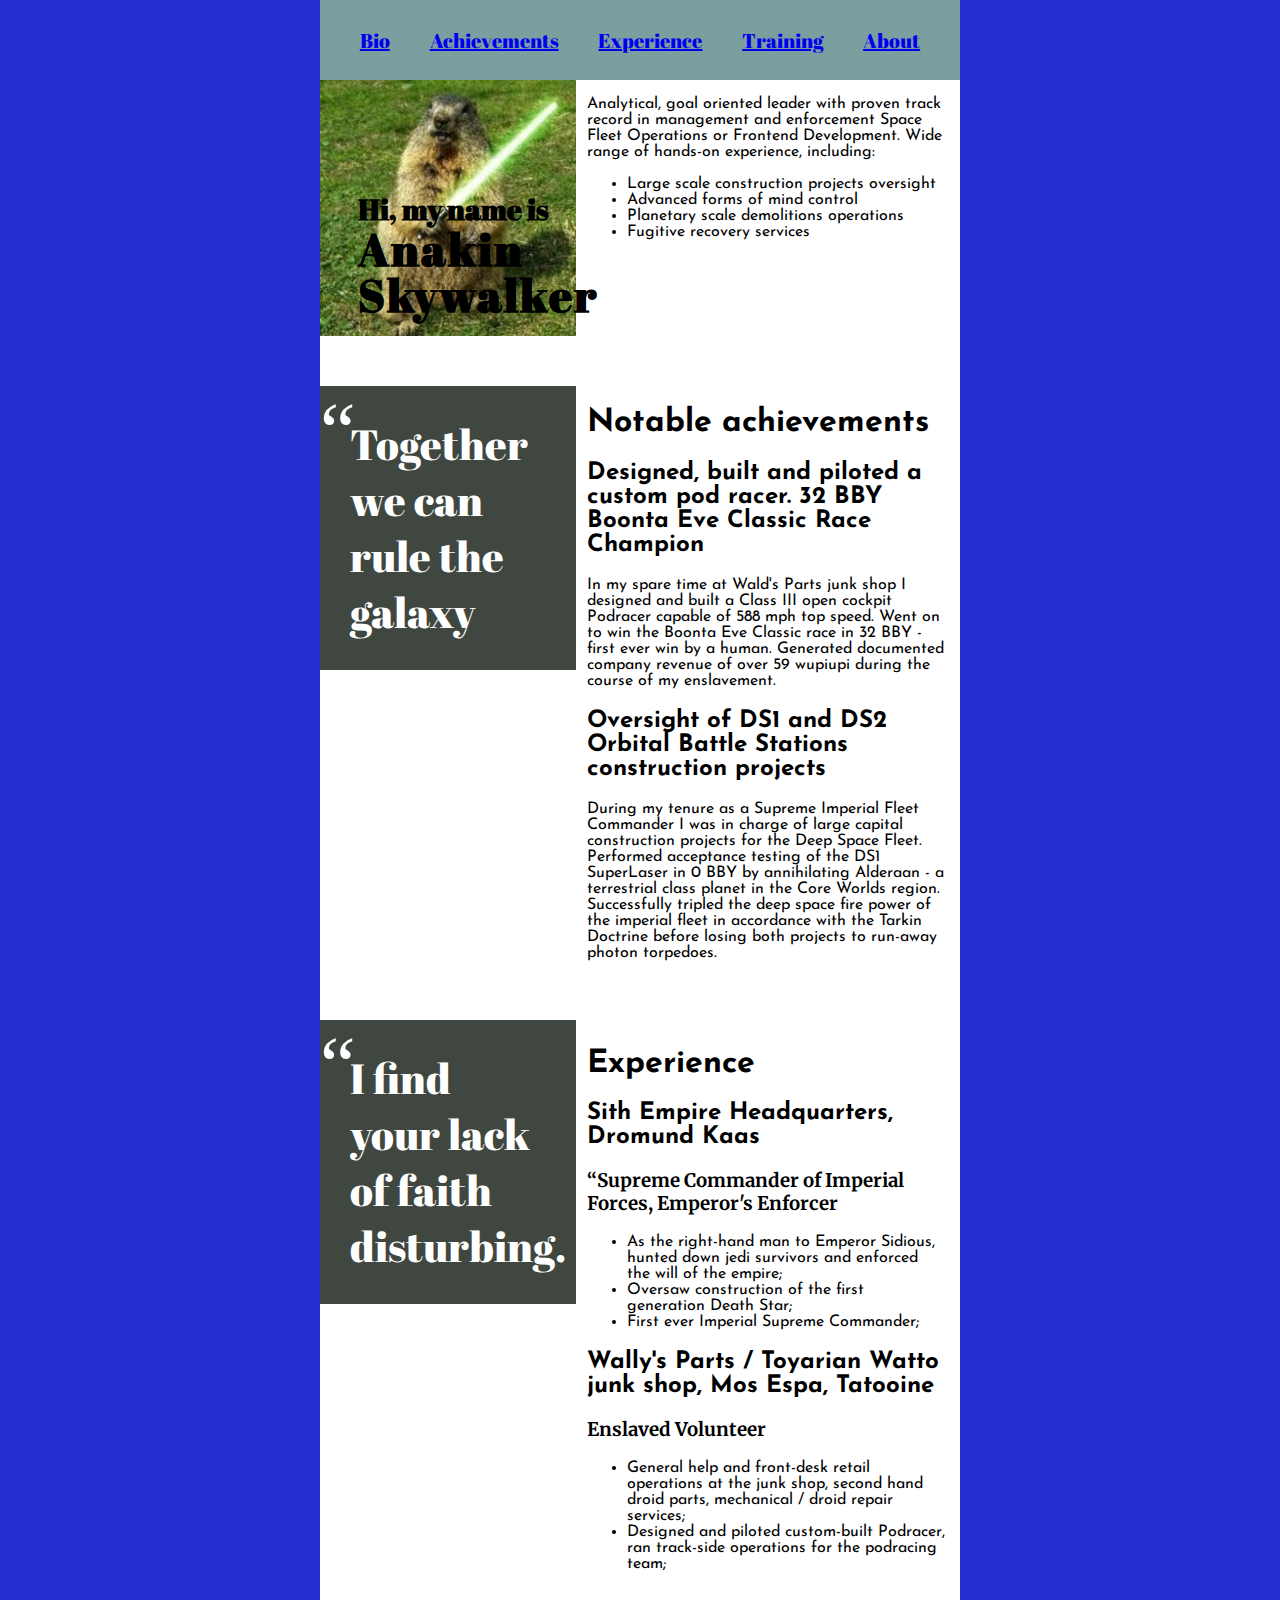
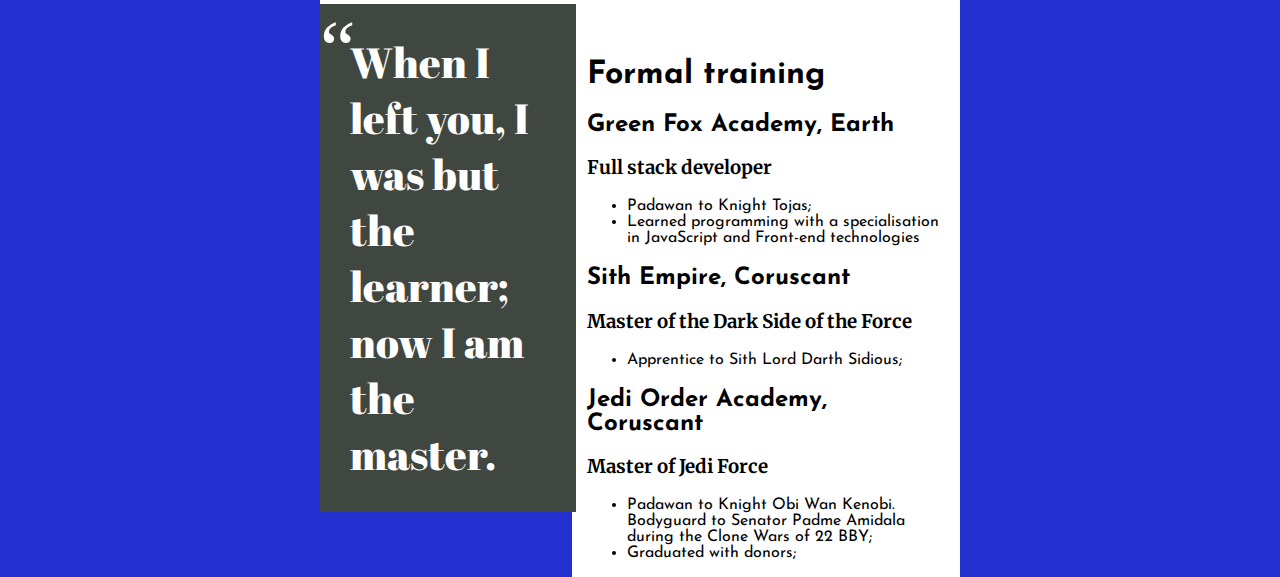
<file: index.html>
<!DOCTYPE html>
<html lang="en" >
<head>
  <meta charset="UTF-8">
  <title>CodePen - myFirstWebpage2.1</title>
  <link rel="preconnect" href="https://fonts.googleapis.com">
<link rel="preconnect" href="https://fonts.gstatic.com" crossorigin>
<link href="https://fonts.googleapis.com/css2?family=Abril+Fatface&family=Josefin+Sans:wght@300&family=Merriweather:ital@1&display=swap" rel="stylesheet"><link rel="stylesheet" href="./style.css">

</head>
<body>
<!-- partial:index.partial.html -->
<div class="header">
    <a href="#introduction">Bio</a>
    <a href="#achievements">Achievements</a>
    <a href="#experience">Experience</a>
    <a href="#training">Training</a>
    <a href="about.html">About</a>
  </div>
<div class="mainContanier">
  <div class="leftContainer">
    <div>
     <img class="headerPic"src="images\marmot.jpg" alt="">
    </div>
    <div class="hi">
      <h3>Hi, my name is <span id="name">Anakin Skywalker</span></h3>
    </div>
    <div class="spaceLeft1">
    </div>
    <div class=quoteBox>
        <span class=quotationMarks>“</span>
        <blockquote class="quote">Together we can rule the galaxy</blockquote>
    </div>
    <div class="spaceLeft2">
    </div>
    <div class=quoteBox>
      <span class=quotationMarks>“</span>
      <blockquote class="quote">I find your lack of faith disturbing.</blockquote>
    </div>
    <div class="spaceLeft3">
    </div>
    <div class=quoteBox>
      <span class=quotationMarks>“</span>
      <blockquote class="quote">When I left you, I was but the learner; now I am the master.</blockquote>
    </div> 
   </div>

  <div class="rightContainer">
    <div id="introduction">
      <p>Analytical, goal oriented leader with proven track record in management and
  enforcement Space Fleet Operations or Frontend Development. Wide range of
  hands-on experience, including:
      </p>
      <ul>
        <li>Large scale construction projects oversight</li>
        <li>Advanced forms of mind control</li>
        <li>Planetary scale demolitions operations</li>
        <li>Fugitive recovery services</li>
      </ul>
    </div>
    <div class="spaceRight1">
    </div>
    <div id="achievements">
      <h1>Notable achievements</h1>
      <h2>Designed, built and piloted a custom pod racer. 32 BBY Boonta Eve Classic Race Champion</h2>
      <p>In my spare time at Wald's Parts junk shop I designed and built a Class III open
  cockpit Podracer capable of 588 mph top speed. Went on to win the Boonta Eve
  Classic race in 32 BBY - first ever win by a human. Generated documented company
  revenue of over 59 wupiupi during the course of my enslavement.
      </p>
      <h2>Oversight of DS1 and DS2 Orbital Battle Stations construction projects
      </h2>
      <p>During my tenure as a Supreme Imperial Fleet Commander I was in charge of large
  capital construction projects for the Deep Space Fleet. Performed acceptance
  testing of the DS1 SuperLaser in 0 BBY by annihilating Alderaan - a terrestrial
  class planet in the Core Worlds region. Successfully tripled the deep space fire
  power of the imperial fleet in accordance with the Tarkin Doctrine before losing
  both projects to run-away photon torpedoes.
      </p>
    </div>
    <div class="spaceRight2">
    </div>
    <div id="experience">
      <h1>Experience</h1>
      <h2>Sith Empire Headquarters, Dromund Kaas</h2>
      <h3 class="title">“Supreme Commander of Imperial Forces, Emperor's Enforcer</h3>
      <ul>
        <li>As the right-hand man to Emperor Sidious, hunted down jedi survivors and enforced the will of the empire;</li>
        <li>Oversaw construction of the first generation Death Star;</li>
        <li>First ever Imperial Supreme Commander;</li>
      </ul>
      <h2>Wally's Parts / Toyarian Watto junk shop, Mos Espa, Tatooine</h2>
      <h3 class="title">Enslaved Volunteer</h3>
      <ul>
        <li>General help and front-desk retail operations at the junk shop, second hand
    droid parts, mechanical / droid repair services;</li>
        <li>Designed and piloted custom-built Podracer, ran track-side operations for the podracing team;</li>
      </ul>
    </div>
    <div class="spaceRight3">
    </div>
    <div id="training">
      <h1>Formal training</h1>
      <h2>Green Fox Academy, Earth</h2>
      <h3 class="title">Full stack developer</h3>
      <ul>
        <li>Padawan to Knight Tojas;</li>
        <li>Learned programming with a specialisation in JavaScript and Front-end technologies</li>
      </ul>
      <h2>Sith Empire, Coruscant</h2>
      <h3 class="title">Master of the Dark Side of the Force</h3>
      <ul>
        <li>Apprentice to Sith Lord Darth Sidious;</li>
      </ul>
      <h2>Jedi Order Academy, Coruscant</h2>
      <h3 class="title">Master of Jedi Force</h3>
      <ul>
        <li>Padawan to Knight Obi Wan Kenobi. Bodyguard to Senator Padme Amidala during the Clone Wars of 22 BBY;</li>
        <li>Graduated with donors;</li>
      </ul>
    </div>
   </div>
</div>
<!-- partial -->
  
</body>
</html>
</file>
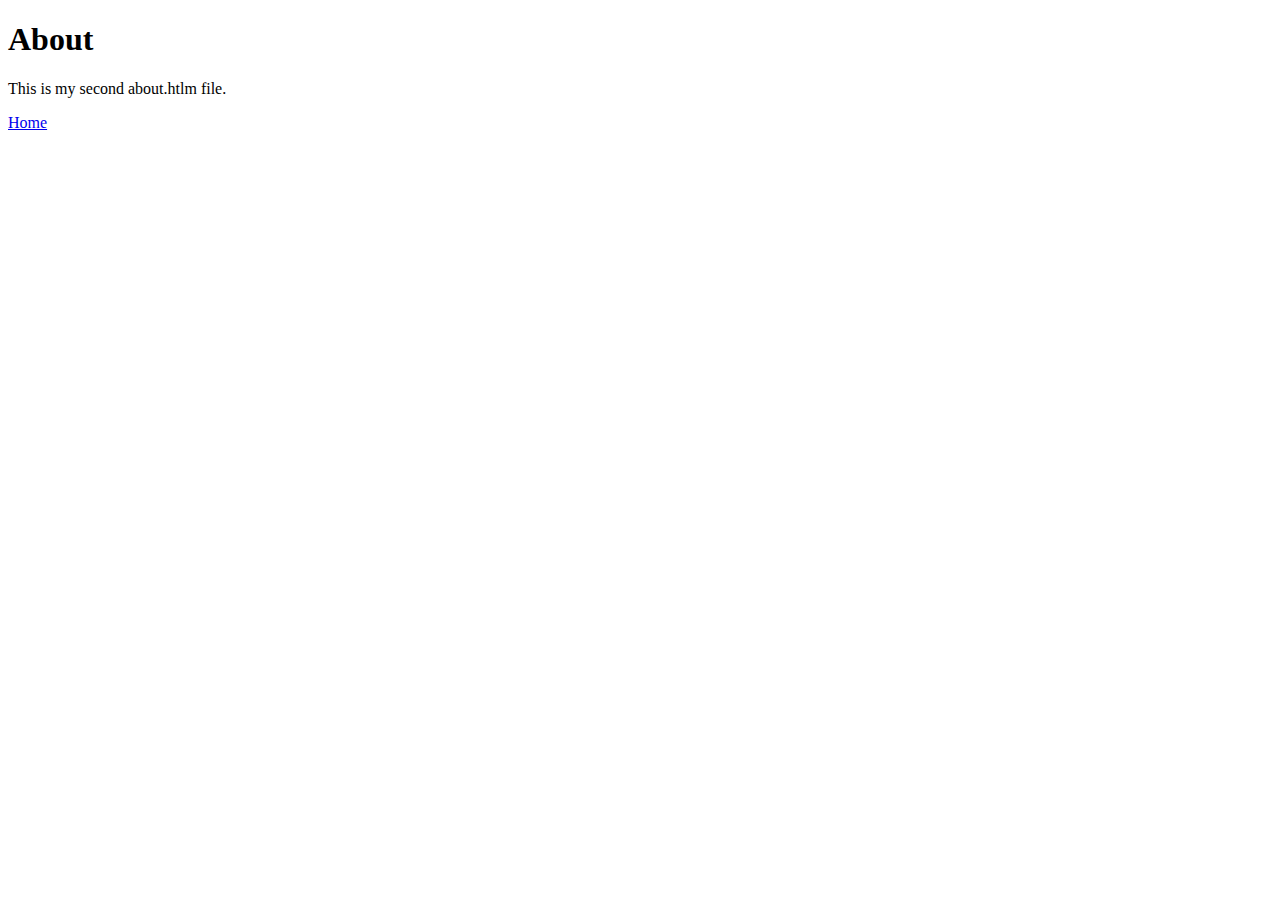
<file: about.html>
<!DOCTYPE html>
<html lang="en">
<head>
    <meta charset="UTF-8">
    <meta http-equiv="X-UA-Compatible" content="IE=edge">
    <meta name="viewport" content="width=device-width, initial-scale=1.0">
    <title>About</title>
</head>
<body>
    <h1>About</h1>
    <p>This is my second about.htlm file.</p>
    <a href="\">Home</a>
    
</body>
</html>
</file>
<file: style.css>
body {
  background-color: rgb(37, 48, 209);
}
.header{
  display: flex;
  flex-direction: row;
  height: 80px;
  background-color: #7B9E9E;
  align-items: center;
  justify-content: space-evenly;
  position: fixed;
  top: 0;
  width: 50%;
  z-index: 1;
  left: 25%;
  font-size: 20px;
}
.mainContanier{
  display: flex;
  height: auto;
  width: 50%;
  left:25%;
  background-color: white;
  z-index: -2;
}
.leftContainer{
  display: flex;
  flex-direction:column;
  width: 20%;
  position: absolute;
  top: 80px;
  left: 25%;
  background-color: white;
  z-index: -1;
  height: auto;
 }
.rightContainer{
  display: flex;
  flex-direction:column;
  width: 28%;
  position: absolute;
  top: 80px;
  right: 25%;
  background-color: white;
  z-index: -2;
  height: auto;
  padding:0 15px;
  
 }
 .headerPic{
  display: block;
  top: 0px;
  width: 100%;
  position: relative;
  z-index: -1;
}
.hi, .quote, .header{
  font-family: 'Abril Fatface', cursive;
}
.title{
  font-family: 'Merriweather', serif;
  size: 15px;
}
#introduction, #achievements, #experience, #training {
  font-family: 'Josefin Sans', sans-serif;
}
.quoteBox{
  position: relative;
}
.quotationMarks{
  width: 0px;
  height: 0px;
  position: absolute;
  top: 0px;
  left: 0px;
  color: white;
  font-size: 80px;
}
.quote{
  font-size: 42px;
  color: white;
  background: #404740;
  margin: auto;
  padding: 30px 30px 30px 30px;
}
.hi{
  height: 180px;
  font-size: 25px;
  line-height: 40px;
  position: absolute;
  top: 80px;
  left: 15%;
}
#name{
  font-size: 45px;
  letter-spacing: 2px;
}
.spaceLeft1{
  height:50px;
}
.spaceLeft2{
  height:350px;
}
.spaceLeft3{
  height:300px;
}
.spaceRight1{
  height:130px;
}
.spaceRight2{
  height:50px;
}
.spaceRight3{
  height:50px;
}
</file>
